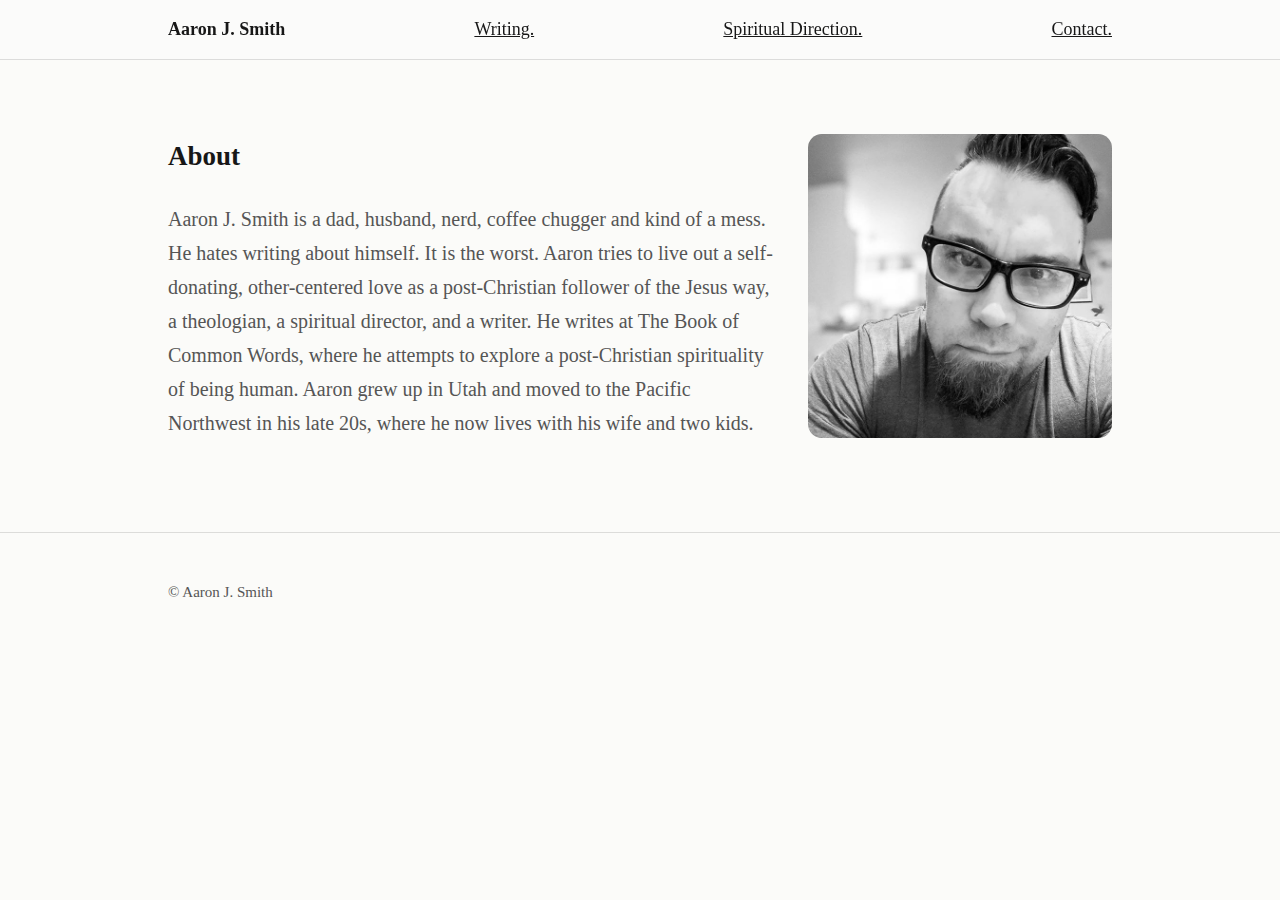
<file: about/index.html>
<!doctype html>
<html lang="en">
<head>
  
  <link rel="stylesheet" href="/css/main.css" />
  <script src="/js/include.js" defer></script>
</head>

<body>

  <div data-include="/partials/nav.html"></div>

<main class="wrap">
  
  <p class="lede">

    <section class="columns">

  <div class="text">
    <h2>About</h2>
    <p class="lede">
      Aaron J. Smith is a dad, husband, nerd, coffee chugger and kind of a mess. He hates writing about himself. It is the worst.

Aaron tries to live out a self-donating, other-centered love as a post-Christian follower of the Jesus way, a theologian, a spiritual director, and a writer. He writes at The Book of Common Words, where he attempts to explore a post-Christian spirituality of being human.

Aaron grew up in Utah and moved to the Pacific Northwest in his late 20s, where he now lives with his wife and two kids.
    </p>

  </div>

  <div class="image">
    <img src="/images/Becky-with-the-good-hair.-jklolrotfl.jpg" alt="Aaron J. Smith">
  </div>

</section>


</main>

<div data-include="/partials/footer.html"></div>


</body>
</html>
</file>
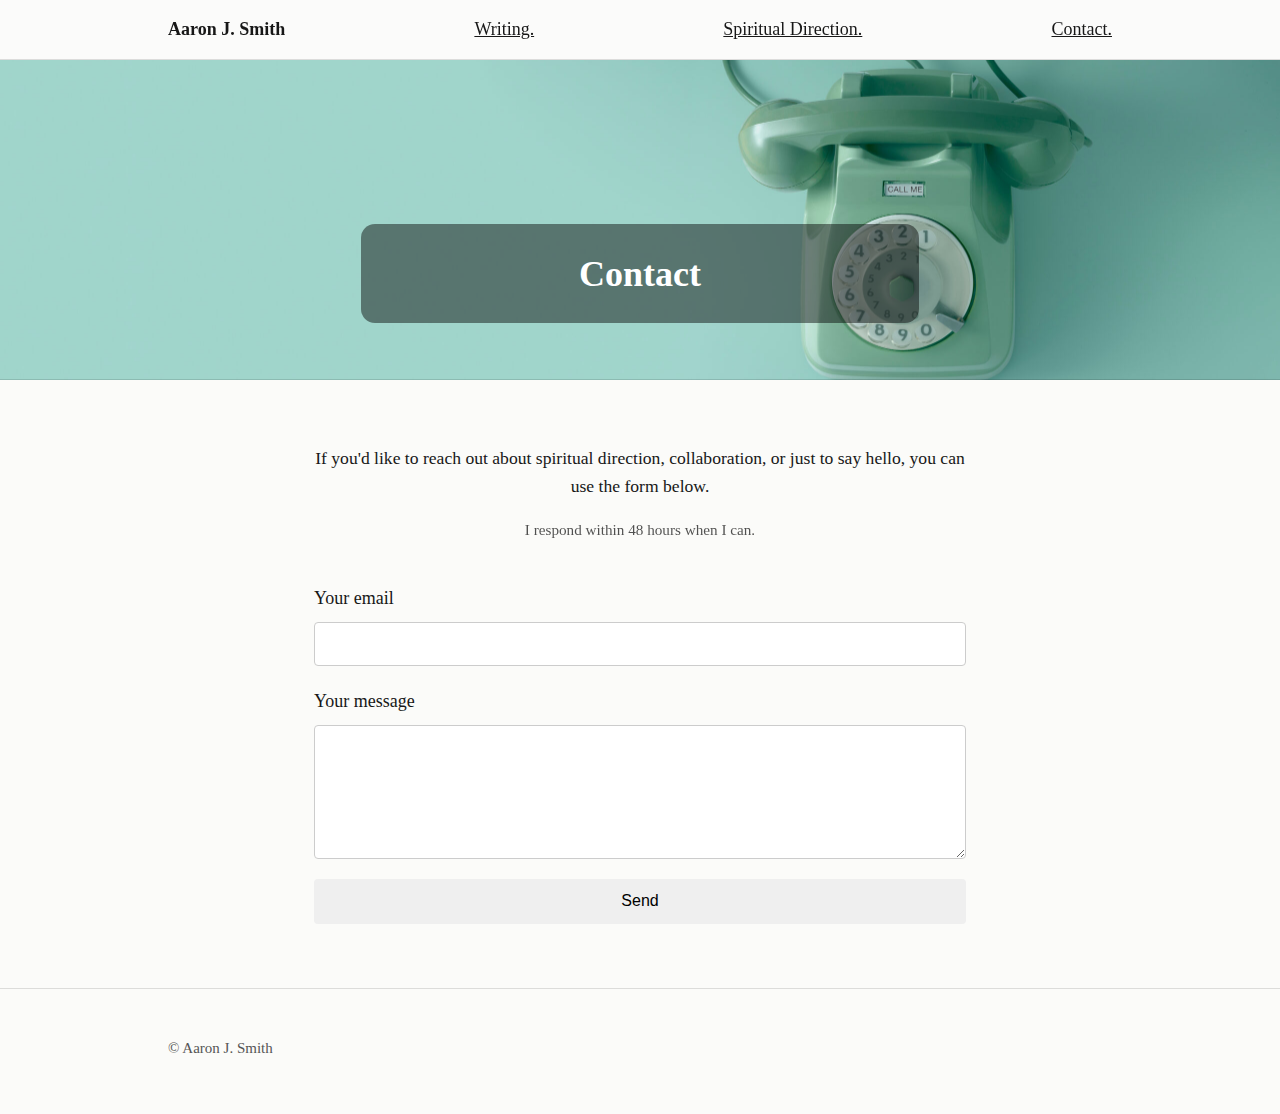
<file: contact/index.html>
<!doctype html>
<html lang="en">
<head>
  <meta charset="utf-8" />
  <meta name="viewport" content="width=device-width, initial-scale=1" />
  <title>Contact · Aaron J. Smith</title>

  <!-- Open Graph -->
  <meta property="og:title" content="Contact — Aaron J. Smith" />
  <meta property="og:description" content="Reach out for spiritual direction, collaboration, or conversation." />
  <meta property="og:type" content="website" />
  <meta property="og:url" content="https://aaronjsmith.net/contact/" />
  <meta property="og:image" content="https://aaronjsmith.net/images/AdobeStock_278965337-scaled.jpeg" />
  <meta property="og:image:width" content="1200" />
  <meta property="og:image:height" content="630" />
  <meta property="og:site_name" content="Aaron J. Smith" />

  <!-- Twitter -->
  <meta name="twitter:card" content="summary_large_image" />
  <meta name="twitter:title" content="Contact — Aaron J. Smith" />
  <meta name="twitter:description" content="Reach out for spiritual direction, collaboration, or conversation." />
  <meta name="twitter:image" content="https://aaronjsmith.net/images/AdobeStock_278965337-scaled.jpeg" />

  <link rel="stylesheet" href="/css/main.css?v=clean-2" />
  <script src="/js/include.js" defer></script>
</head>

  <body>

  <div data-include="/partials/nav.html"></div>

  <section class="hero" style="background-image:url('/images/AdobeStock_278965337-scaled.jpeg');">
    <div class="inner">
      <div class="panel" style="text-align:center;">
        <h1 style="margin:0;">Contact</h1>
      </div>
    </div>
  </section>

  <section style="max-width: 700px; margin: 4rem auto; padding: 0 1.5rem;">

    <p style="text-align:center; font-size: 1.1rem; line-height:1.6;">
      If you'd like to reach out about spiritual direction, collaboration, or just to say hello,
      you can use the form below.
    </p>

    <p style="text-align:center; font-size: 0.95rem; opacity:0.75; margin-top:1rem;">
      I respond within 48 hours when I can.
    </p>

    <form
  action="https://formspree.io/f/xdalgled"
  method="POST"
  style="display:flex; flex-direction:column; gap:1.25rem; margin-top:2.5rem;"
>

  <!-- Redirect to custom thank-you page -->
  <input type="hidden" name="_redirect" value="https://aaronjsmith.net/contact/thank-you.html">

  <label style="display:flex; flex-direction:column; gap:0.5rem;">
    <span>Your email</span>
    <input 
      type="email" 
      name="email" 
      required
      style="padding:0.75rem; font-size:1rem; border:1px solid #ccc; border-radius:4px;"
    >
  </label>

  <label style="display:flex; flex-direction:column; gap:0.5rem;">
    <span>Your message</span>
    <textarea 
      name="message" 
      rows="6"
      required
      style="padding:0.75rem; font-size:1rem; border:1px solid #ccc; border-radius:4px;"
    ></textarea>
  </label>

  <!-- Honeypot spam protection -->
  <input type="text" name="_gotcha" style="display:none">

  <button 
    type="submit"
    style="padding:0.85rem; font-size:1rem; border:none; border-radius:4px; cursor:pointer;"
  >
    Send
  </button>

</form>


  </section>

  <div data-include="/partials/footer.html"></div>

</body>
</html>
</file>
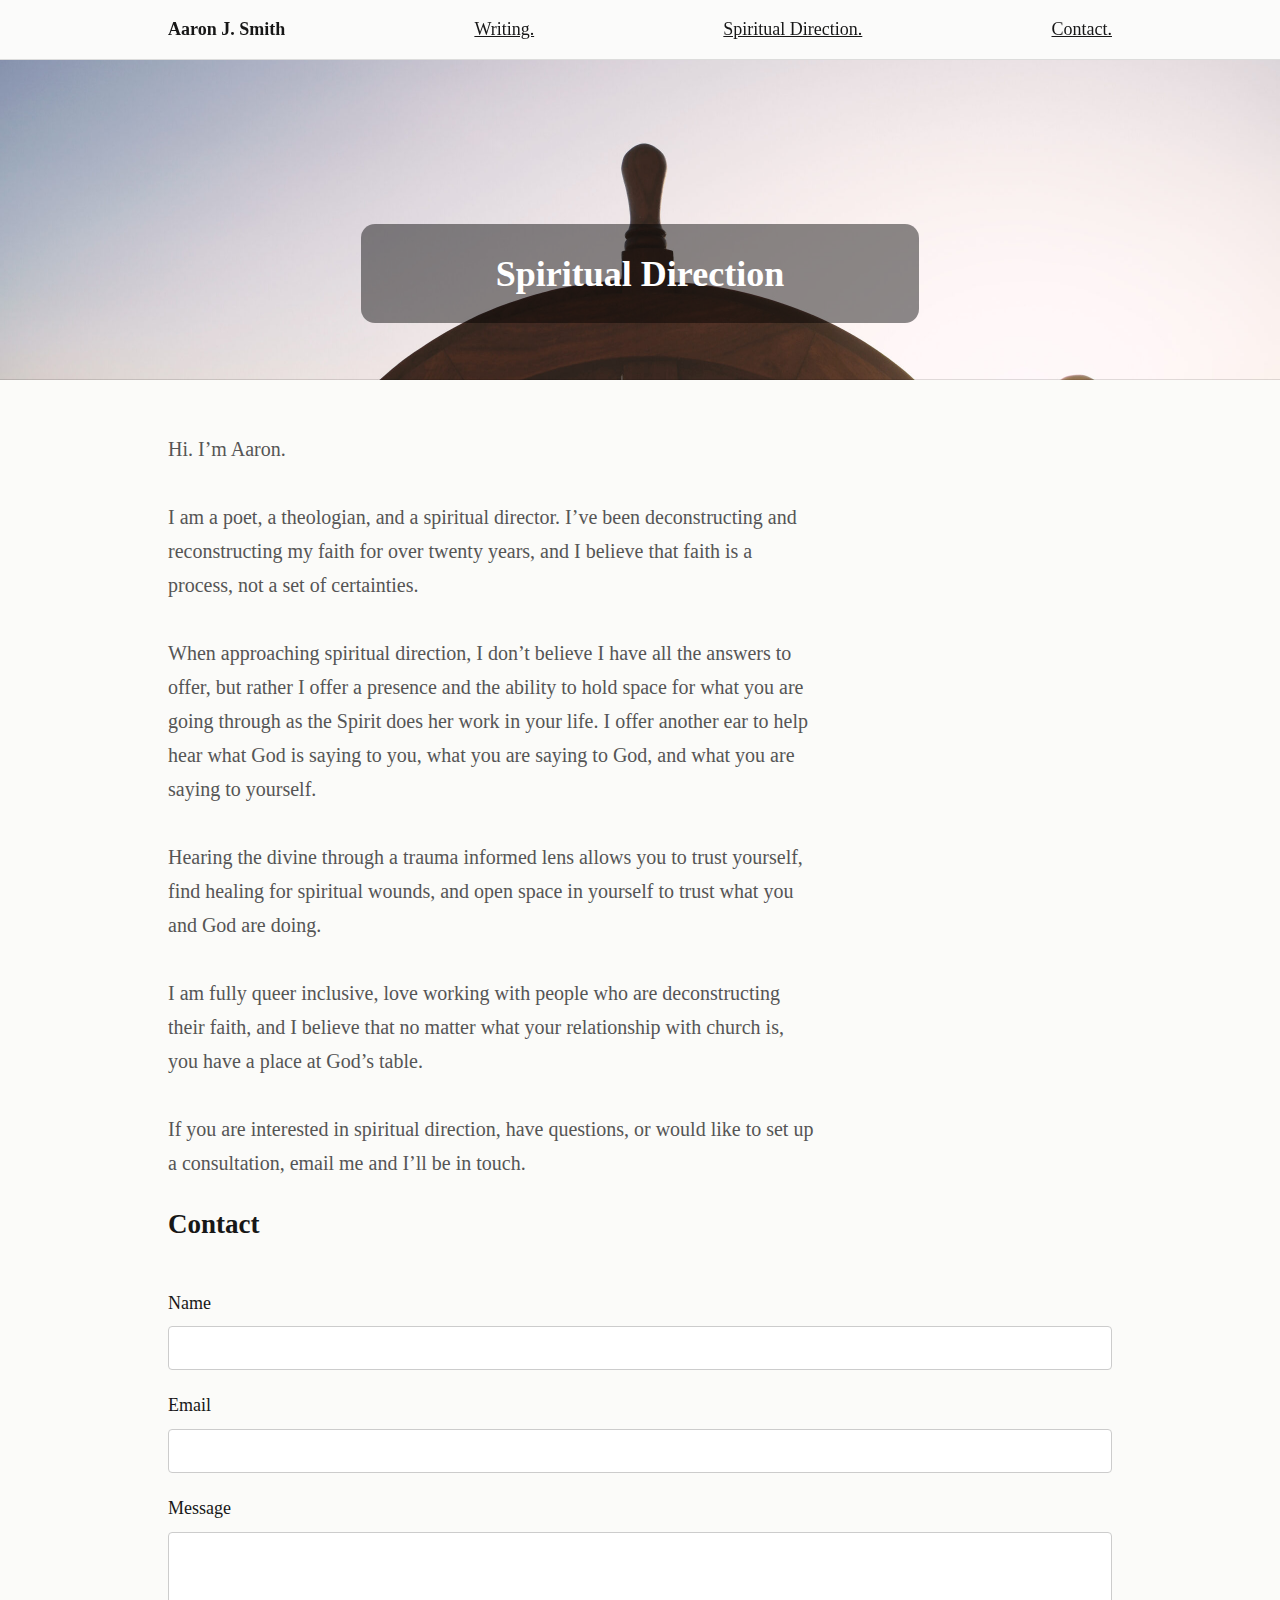
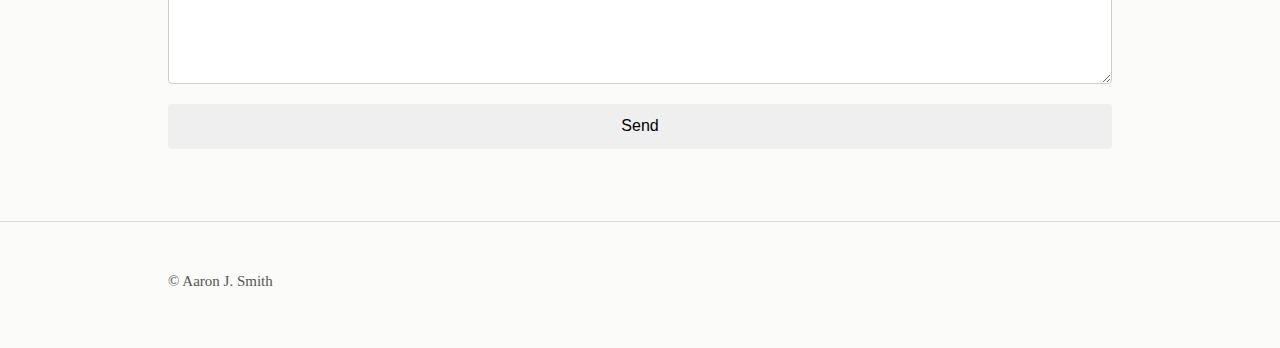
<file: spiritual-direction/index.html>
<!doctype html>
<html lang="en">

  <head>
  <meta charset="utf-8" />
  <meta name="viewport" content="width=device-width, initial-scale=1" />
  <title>Spiritual Direction · Aaron J. Smith</title>

  <!-- Open Graph -->
  <meta property="og:title" content="Spiritual Direction — Aaron J. Smith" />
  <meta property="og:description" content="A listening presence for your spiritual life." />
  <meta property="og:type" content="website" />
  <meta property="og:url" content="https://aaronjsmith.net/spiritual-direction/" />
  <meta property="og:image" content="https://aaronjsmith.net/images/AdobeStock_199809230-scaled.jpeg" />
  <meta property="og:image:width" content="1200" />
  <meta property="og:image:height" content="630" />
  <meta property="og:site_name" content="Aaron J. Smith" />

  <!-- Twitter -->
  <meta name="twitter:card" content="summary_large_image" />
  <meta name="twitter:title" content="Spiritual Direction — Aaron J. Smith" />
  <meta name="twitter:description" content="A listening presence for your spiritual life—grounded, gentle, and attentive." />
  <meta name="twitter:image" content="https://aaronjsmith.net/images/og/AdobeStock_199809230-scaled.jpeg" />

  <link rel="stylesheet" href="/css/main.css?v=clean-2" />
  <script src="/js/include.js" defer></script>
</head>


<body>

  <div data-include="/partials/nav.html"></div>

  <!-- HERO 1 -->
  <section class="hero" style="background-image:url('/images/AdobeStock_199809230-scaled.jpeg');">
    <div class="inner">
      <div class="panel" style="text-align:center;">
        <h1 style="margin:0;">Spiritual Direction</h1>
      </div>
    </div>
  </section>

  <main class="wrap">

    <p class="lede">
      Hi. I’m Aaron.
      <br><br>
      I am a poet, a theologian, and a spiritual director. I’ve been deconstructing and reconstructing my faith for over twenty years, and I believe that faith is a process, not a set of certainties.
      <br><br>
      When approaching spiritual direction, I don’t believe I have all the answers to offer, but rather I offer a presence and the ability to hold space for what you are going through as the Spirit does her work in your life. I offer another ear to help hear what God is saying to you, what you are saying to God, and what you are saying to yourself.
      <br><br>
      Hearing the divine through a trauma informed lens allows you to trust yourself, find healing for spiritual wounds, and open space in yourself to trust what you and God are doing.
      <br><br>
      I am fully queer inclusive, love working with people who are deconstructing their faith, and I believe that no matter what your relationship with church is, you have a place at God’s table.
      <br><br>
      If you are interested in spiritual direction, have questions, or would like to set up a consultation, email me and I’ll be in touch.
    </p>

    <h2 id="contact">Contact</h2>

    <form
  action="https://formspree.io/f/xykpqvaz"
  method="POST"
  style="display:flex; flex-direction:column; gap:1.25rem; margin-top:2.5rem;"
>

  <!-- Redirect to custom thank-you page -->
  <input type="hidden" name="_redirect" value="https://aaronjsmith.net/spiritual-direction/thank-you.html">

  <label style="display:flex; flex-direction:column; gap:0.5rem;">
    <span>Name</span>
    <input 
      type="text" 
      name="name" 
      required
      style="padding:0.75rem; font-size:1rem; border:1px solid #ccc; border-radius:4px;"
    >
  </label>

  <label style="display:flex; flex-direction:column; gap:0.5rem;">
    <span>Email</span>
    <input 
      type="email" 
      name="email" 
      required
      style="padding:0.75rem; font-size:1rem; border:1px solid #ccc; border-radius:4px;"
    >
  </label>

  <label style="display:flex; flex-direction:column; gap:0.5rem;">
    <span>Message</span>
    <textarea 
      name="message" 
      rows="7" 
      required
      style="padding:0.75rem; font-size:1rem; border:1px solid #ccc; border-radius:4px;"
    ></textarea>
  </label>

  <!-- Honeypot spam protection -->
  <input type="text" name="_gotcha" style="display:none">

  <button 
    type="submit"
    style="padding:0.85rem; font-size:1rem; border:none; border-radius:4px; cursor:pointer;"
  >
    Send
  </button>

</form>


    </section>

  </main>

  <div data-include="/partials/footer.html"></div>

</body>
</html>
</file>
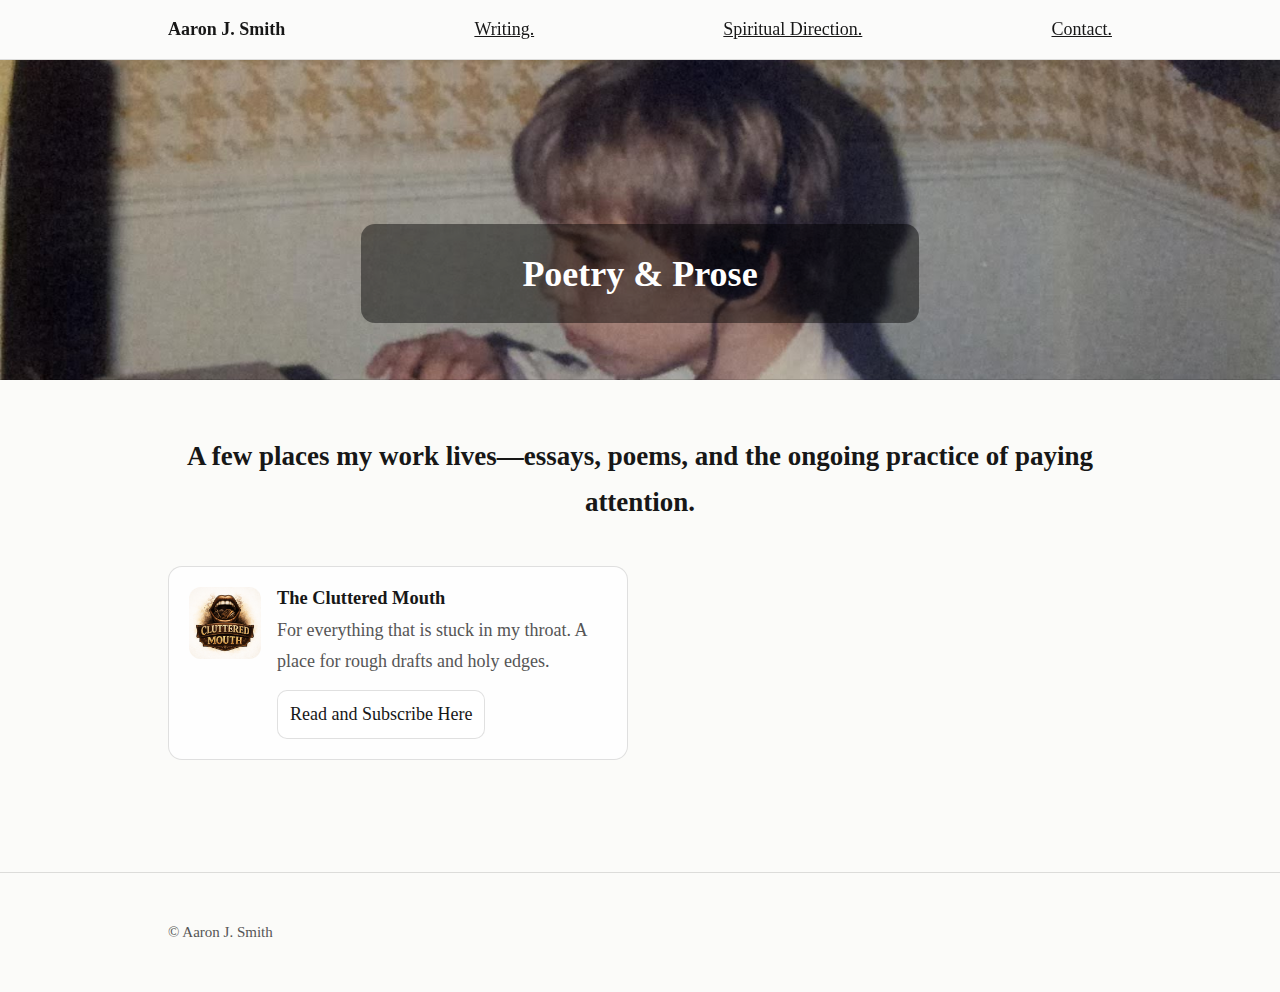
<file: writing/index.html>
<!doctype html>
<html lang="en">
<head>
  <meta charset="utf-8" />
  <meta name="viewport" content="width=device-width, initial-scale=1" />
  <title>Writing · Aaron J. Smith</title>

  <!-- Open Graph -->
  <meta property="og:title" content="Writing — Aaron J. Smith" />
  <meta property="og:description" content="Essays, poems, and the ongoing practice of paying attention." />
  <meta property="og:type" content="website" />
  <meta property="og:url" content="https://aaronjsmith.net/writing/" />
  <meta property="og:image" content="https://aaronjsmith.net/images/20200621_104847.jpg" />
  <meta property="og:image:width" content="1200" />
  <meta property="og:image:height" content="630" />
  <meta property="og:site_name" content="Aaron J. Smith" />

  <!-- Twitter -->
  <meta name="twitter:card" content="summary_large_image" />
  <meta name="twitter:title" content="Writing — Aaron J. Smith" />
  <meta name="twitter:description" content="Essays, poems, and the ongoing practice of paying attention." />
  <meta name="twitter:image" content="https://aaronjsmith.net/images/20200621_104847.jpg" />

  <link rel="stylesheet" href="/css/main.css?v=clean-2" />
  <script src="/js/include.js" defer></script>
</head>


<body>

  <div data-include="/partials/nav.html"></div>
 <section class="hero" style="background-image:url('/images/20200621_104847.jpg');">
  <div class="inner">
    <div class="panel">
      <h1 class="center" style="margin:0;">Poetry & Prose
  </h1>

          </div>
  </div>
</section>
<main class="wrap">
  
<h2 class="center">
  A few places my work lives—essays, poems, and the ongoing practice of paying attention.
</h2>

<section class="tiles">

   <article class="tile">
    <img src="/images/ChatGPT Image Feb 3, 2026, 03_56_47 PM.png" alt="The Cluttered Mouth logo">
    <div>
      <h3>The Cluttered Mouth</h3>
      <p>
        For everything that is stuck in my throat. A place for rough drafts and holy edges.
      </p>
      <div class="actions">
        <a href="https://theclutteredmouth.com/" target="_blank" rel="noopener">Read and Subscribe Here</a>
      </div>
    </div>
  </article>

</section>

  </main>

  <div data-include="/partials/footer.html"></div>

</body>
</html>
</file>
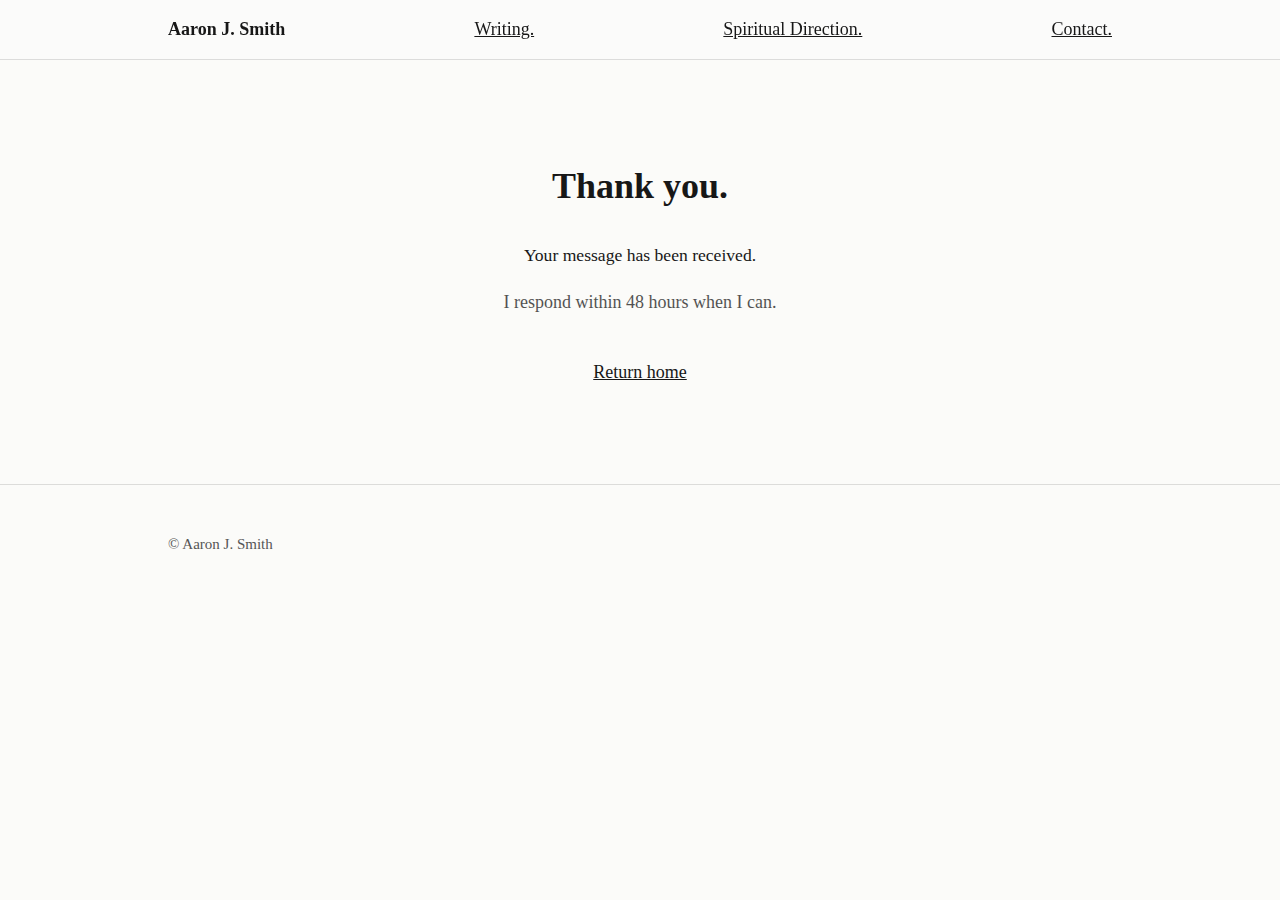
<file: contact/thank-you.html>
<!doctype html>
<html lang="en">
<head>
  <meta charset="utf-8" />
  <meta name="viewport" content="width=device-width, initial-scale=1" />
  <title>Thank You · Aaron J. Smith</title>

  <meta property="og:title" content="Thank You — Aaron J. Smith" />
  <meta property="og:description" content="Your message has been received." />
  <meta property="og:type" content="website" />
  <meta property="og:url" content="https://aaronjsmith.net/contact/thank-you.html" />

  <link rel="stylesheet" href="/css/main.css?v=clean-2" />
  <script src="/js/include.js" defer></script>
</head>

<body>

  <div data-include="/partials/nav.html"></div>

  <section style="max-width: 700px; margin: 6rem auto; padding: 0 1.5rem; text-align:center;">

    <h1>Thank you.</h1>

    <p style="margin-top:1.5rem; font-size:1.1rem; line-height:1.6;">
      Your message has been received.
    </p>

    <p style="margin-top:1rem; opacity:0.75;">
      I respond within 48 hours when I can.
    </p>

    <p style="margin-top:2.5rem;">
      <a href="/">Return home</a>
    </p>

  </section>

  <div data-include="/partials/footer.html"></div>

</body>
</html>
</file>
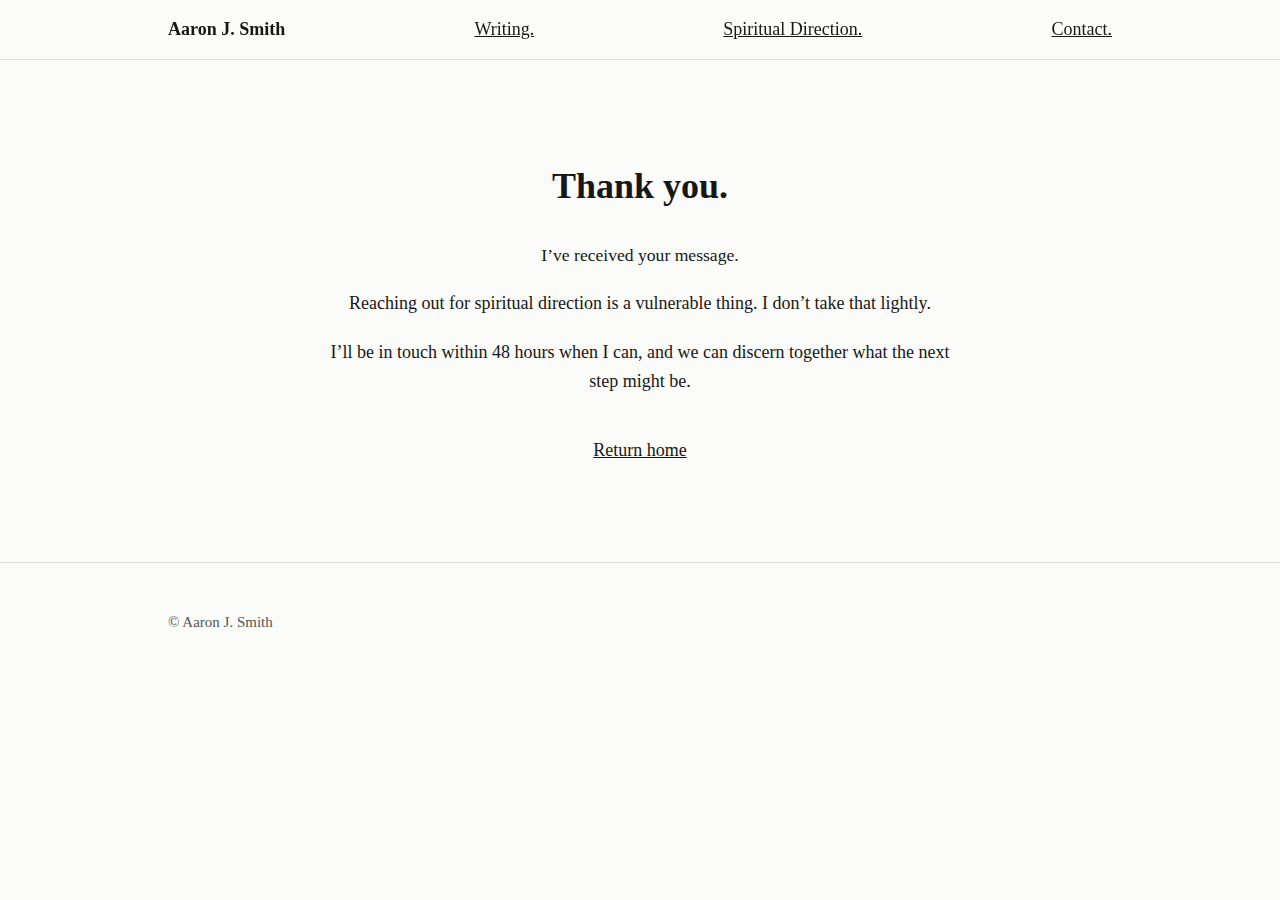
<file: spiritual-direction/thank-you.html>
<!doctype html>
<html lang="en">
<head>
  <meta charset="utf-8" />
  <meta name="viewport" content="width=device-width, initial-scale=1" />
  <title>Thank You · Spiritual Direction · Aaron J. Smith</title>

  <meta property="og:title" content="Thank You — Spiritual Direction · Aaron J. Smith" />
  <meta property="og:description" content="Your message has been received." />
  <meta property="og:type" content="website" />
  <meta property="og:url" content="https://aaronjsmith.net/spiritual-direction/thank-you.html" />

  <link rel="stylesheet" href="/css/main.css?v=clean-2" />
  <script src="/js/include.js" defer></script>
</head>

<body>

  <div data-include="/partials/nav.html"></div>

  <section style="max-width: 700px; margin: 6rem auto; padding: 0 1.5rem; text-align:center;">

    <h1>Thank you.</h1>

    <p style="margin-top:1.5rem; font-size:1.1rem; line-height:1.6;">
      I’ve received your message.
    </p>

    <p style="margin-top:1.25rem; line-height:1.6;">
      Reaching out for spiritual direction is a vulnerable thing.
      I don’t take that lightly.
    </p>

    <p style="margin-top:1.25rem; line-height:1.6;">
      I’ll be in touch within 48 hours when I can,
      and we can discern together what the next step might be.
    </p>

    <p style="margin-top:2.5rem;">
      <a href="/">Return home</a>
    </p>

  </section>

  <div data-include="/partials/footer.html"></div>

</body>
</html>
</file>
<file: css/main.css>
:root{
  --bg:#fbfbf9;
  --text:#171717;
  --muted:#555;
  --border: rgba(0,0,0,.12);
  --max: 980px;
}

*{ box-sizing:border-box; }

html { scroll-behavior: smooth; }
[id] { scroll-margin-top: 90px; }

body{
  margin:0;
  background:var(--bg);
  color:var(--text);
  font: 18px/1.7 ui-serif, Georgia, "Times New Roman", Times, serif;
}

a{ color:inherit; }
a:hover{ text-decoration: underline; }

.wrap{
  max-width: var(--max);
  margin: 0 auto;
  padding: 32px 18px;
}

/* Header */
.site-header{
  border-bottom: 1px solid var(--border);
  position: sticky;
  top: 0;
  background: rgba(251,251,249,.9);
  backdrop-filter: blur(6px);
}

.nav{
  max-width: var(--max);
  margin: 0 auto;
  padding: 14px 18px;
  display:flex;
  align-items:baseline;
  justify-content:space-between;
  gap: 12px;
}

.brand{
  font-weight:700;
  text-decoration:none;
}

.menu{
  display:flex;
  gap: 12px;
  flex-wrap:wrap;
}

.lede{
  color: var(--muted);
  font-size: 20px;
  max-width: 65ch;
}

.center { text-align: center; }

/* Footer */
.site-footer{
  border-top: 1px solid var(--border);
  margin-top: 40px;
  color: var(--muted);
  font-size: 15px;
}

/* Hero */
.hero {
  min-height: 320px;
  display: flex;
  align-items: flex-end;
  padding: 3.5rem 1.25rem;
  background-size: cover;
  background-position: center;
  border-bottom: 1px solid var(--border);
}

.hero .inner {
  max-width: var(--max);
  margin: 0 auto;
  width: 100%;
}

.hero .panel {
  max-width: 62ch;
  margin: 0 auto;              /* ✅ centers the panel block */
  padding: 1.25rem 1.25rem 1.1rem;
  border-radius: 14px;
  background: rgba(0,0,0,.45);
  color: white;
  text-align: center;          /* ✅ centers text inside even if you forget class="center" */
}

.hero .panel a { color: white; }

/* Generic two columns (optional utility) */
.columns {
  display: flex;
  gap: 2rem;
  align-items: center;
}

.columns .text { flex: 2; }
.columns .image { flex: 1; }

.columns img {
  max-width: 100%;
  border-radius: 14px;
  display: block;
}

@media (max-width: 700px) {
  .columns { flex-direction: column; }
}

/* About layout: text left, photo right */
.about-two-col{
  display: flex;
  gap: 2rem;
  align-items: flex-start;
}

.about-text{
  flex: 2;
  min-width: 0;
  order: 1;
}

.about-photo{
  flex: 1;
  max-width: 280px;
  min-width: 0;
  order: 2;
}

.about-photo img{
  width: 100%;
  height: auto;
  display: block;
  border-radius: 14px;
}

/* Desktop / tablet */
@media (min-width: 701px){
  .about-two-col{
    flex-direction: row;
  }
}

/* Mobile */
@media (max-width: 700px){
  .about-two-col{
    flex-direction: column;
  }

  .about-photo{
    max-width: 100%;
  }
}

}

/* 3x3 grid tiles */
.grid-phrases {
  display: grid;
  grid-template-columns: repeat(3, 1fr);
  gap: 1.5rem;
  margin: 2.5rem 0;
  align-items: stretch;
}

.grid-phrases .item {
  height: 100%;
  padding: 1.25rem;
  border: 1px solid var(--border);
  border-radius: 14px;
  background: rgba(255,255,255,.75);
  font-size: 1.05rem;
  line-height: 1.55;
  text-align: left;
}

.grid-phrases .item p {
  margin: 0 0 .75rem;
}

.grid-phrases .item p:last-child {
  margin-bottom: 0;
}

.grid-phrases .item p strong {
  display: block;
  text-align: center;
  font-size: 1.15rem;
  letter-spacing: .01em;
  line-height: 1.25;
}

@media (max-width: 900px) {
  .grid-phrases { grid-template-columns: repeat(2, 1fr); }
}

@media (max-width: 600px) {
  .grid-phrases { grid-template-columns: 1fr; }
}

/* Substack tiles */
.tiles {
  display: grid;
  grid-template-columns: repeat(2, 1fr);
  gap: 1.5rem;
  margin: 2.5rem 0;
  align-items: stretch;
}

.tile {
  border: 1px solid var(--border);
  border-radius: 14px;
  background: rgba(255,255,255,.75);
  padding: 1.25rem;
  height: 100%;
  display: flex;
  gap: 1rem;
  align-items: flex-start;
}

.tile img {
  width: 72px;
  height: 72px;
  object-fit: cover;
  border-radius: 12px;
  flex: 0 0 auto;
}

.tile h3 {
  margin: 0 0 .35rem;
  font-size: 1.15rem;
  line-height: 1.25;
}

.tile p {
  margin: 0 0 .85rem;
  color: var(--muted);
}

.tile .actions a {
  display: inline-block;
  border: 1px solid var(--border);
  border-radius: 10px;
  padding: .5rem .75rem;
  text-decoration: none;
  background: rgba(255,255,255,.6);
}

.tile .actions a:hover {
  background: rgba(255,255,255,.95);
}

@media (max-width: 700px) {
  .tiles { grid-template-columns: 1fr; }
}
</file>
